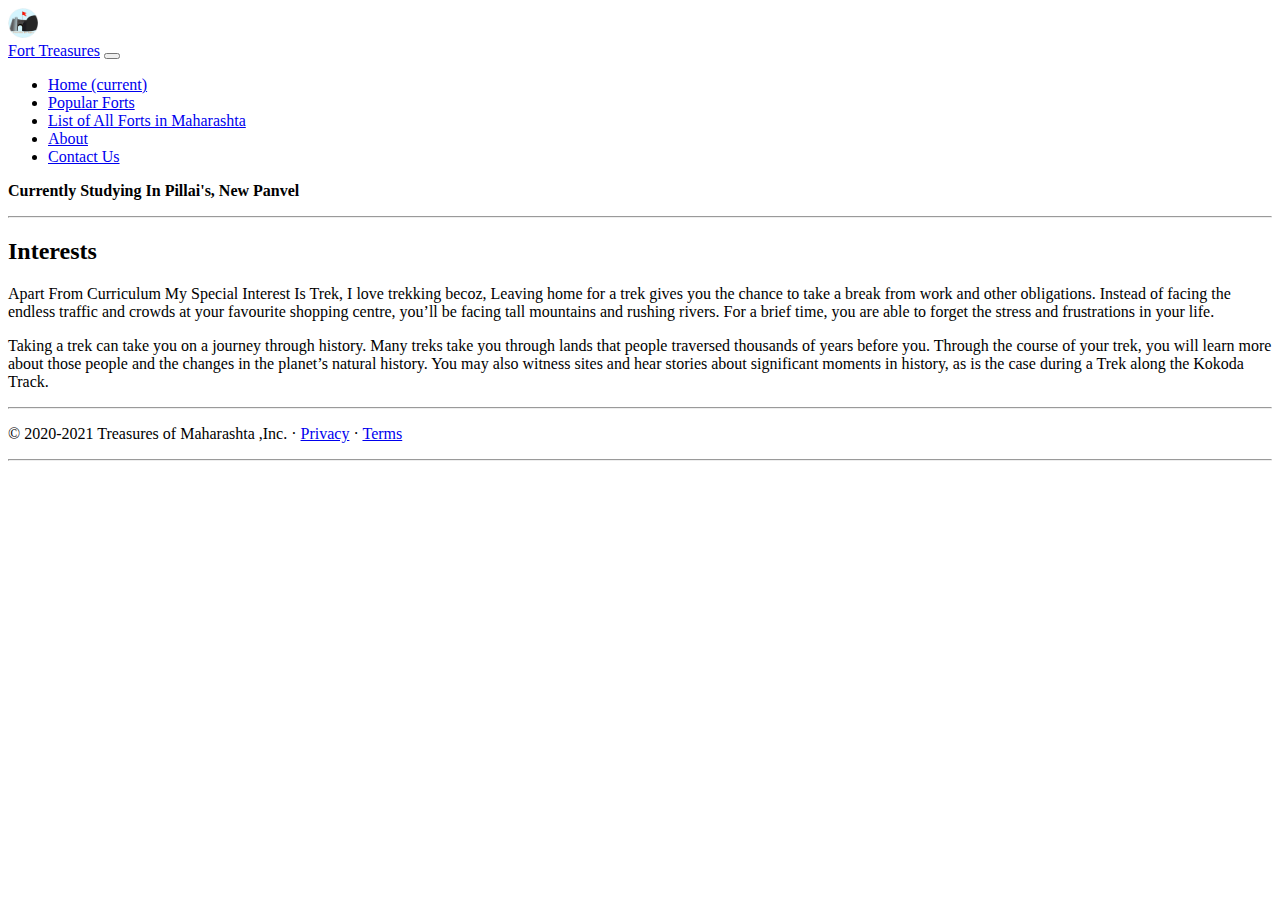
<file: about.html>
<!doctype html>
<html lang="en">

<head>
    <!-- Required meta tags -->
    <meta charset="utf-8">
    <meta name="viewport" content="width=device-width, initial-scale=1, shrink-to-fit=no">

    <!-- Bootstrap CSS -->
    <link rel="stylesheet" href="https://stackpath.bootstrapcdn.com/bootstrap/4.5.0/css/bootstrap.min.css"
        integrity="sha384-9aIt2nRpC12Uk9gS9baDl411NQApFmC26EwAOH8WgZl5MYYxFfc+NcPb1dKGj7Sk" crossorigin="anonymous">

    <link rel="icon" href="logo.png">
    <title>Treasures Of Maharashta</title>
    <!-- <link rel="stylesheet" href="/CSS/style.css"> -->
</head>

<body>

    <nav class="navbar navbar-expand-lg navbar-light bg-light">
        <!-- Just an image -->
        <nav class="navbar navbar-light bg-light">
            <a class="navbar-brand" href="/">
                <img src="/images/logo.png" width="30" height="30" alt="" loading="lazy">
            </a>
        </nav>
        <a class="navbar-brand" href="/">Fort Treasures</a>
        <button class="navbar-toggler" type="button" data-toggle="collapse" data-target="#navbarSupportedContent"
            aria-controls="navbarSupportedContent" aria-expanded="false" aria-label="Toggle navigation">
            <span class="navbar-toggler-icon"></span>
        </button>

        <div class="collapse navbar-collapse" id="navbarSupportedContent">
            <ul class="navbar-nav mr-auto">
                <li class="nav-item">
                    <a class="nav-link" href="/">Home <span class="sr-only">(current)</span></a>
                </li>
                <li class="nav-item">
                    <a class="nav-link" href="/BestForts.html">Popular Forts</a>
                </li>
                <li class="nav-item">
                    <a class="nav-link" href="/list.html">List of All Forts in Maharashta</a>
                </li>
                <li class="nav-item active">
                    <a class="nav-link" href="/about.html">About</a>
                </li>
                <li class="nav-item">
                    <a class="nav-link" href="/contact.html">Contact Us</a>
                </li>
            </ul>
        </div>
    </nav>


    <div class="container">

        <div class="container-fluid p-0">
            <!-- About-->
            <!-- <section class="resume-section" id="about">
                <div class="resume-section-content">
                    <h1 class="mb-0">
                        <!-- <span class="text-success"><b>Hello, This is Sujit Khopade</b></span> -->
                        <!-- <img src="/images/signature (4).png" width="200" height="100" alt="">
                    </h1>
                    <div class="subheading mb-5">
                        Pune , Maharashta 412301
                    </div>
                </div>
            </section> -->

            <!-- Education-->
            <section class="resume-section" id="education">
                <div class="resume-section-content">
                    <div class="d-flex flex-column flex-md-row justify-content-between mb-5">
                        <div class="flex-grow-1">
                            <p class="mb-0"><strong>Currently Studying In Pillai's, New Panvel</strong></p>
                        </div>
            </section>
            <hr class="m-0">
            <!-- Interests-->
            <section class="resume-section" id="interests">
                <div class="resume-section-content">
                    <h2 class="mb-5">Interests</h2>
                    <p>
                        Apart From Curriculum My Special Interest Is Trek, 
                        I love trekking becoz, Leaving home for a trek gives you the chance to take a break from work and other obligations. Instead of facing the endless traffic and crowds at your favourite shopping centre, you’ll be facing tall mountains and rushing rivers. For a brief time, you are able to forget the stress and frustrations in your life.
                    </p>
                    <p class="mb-0">
                        Taking a trek can take you on a journey through history. Many treks take you through lands that people traversed thousands of years before you. Through the course of your trek, you will learn more about those people and the changes in the planet’s natural history. You may also witness sites and hear stories about significant moments in history, as is the case during a Trek along the Kokoda Track.
                    </p>
                </div>
            </section>
        </div>

        <hr>

        <footer class="container">
            <p>© 2020-2021 Treasures of Maharashta ,Inc. · <a href="#">Privacy</a> · <a href="#">Terms</a></p>
        </footer>

        <hr>



        <!-- Optional JavaScript -->
        <!-- jQuery first, then Popper.js, then Bootstrap JS -->
        <script src="https://code.jquery.com/jquery-3.5.1.slim.min.js"
            integrity="sha384-DfXdz2htPH0lsSSs5nCTpuj/zy4C+OGpamoFVy38MVBnE+IbbVYUew+OrCXaRkfj"
            crossorigin="anonymous"></script>
        <script src="https://cdn.jsdelivr.net/npm/popper.js@1.16.0/dist/umd/popper.min.js"
            integrity="sha384-Q6E9RHvbIyZFJoft+2mJbHaEWldlvI9IOYy5n3zV9zzTtmI3UksdQRVvoxMfooAo"
            crossorigin="anonymous"></script>
        <script src="https://stackpath.bootstrapcdn.com/bootstrap/4.5.0/js/bootstrap.min.js"
            integrity="sha384-OgVRvuATP1z7JjHLkuOU7Xw704+h835Lr+6QL9UvYjZE3Ipu6Tp75j7Bh/kR0JKI"
            crossorigin="anonymous"></script>
</body>

</html>
</file>
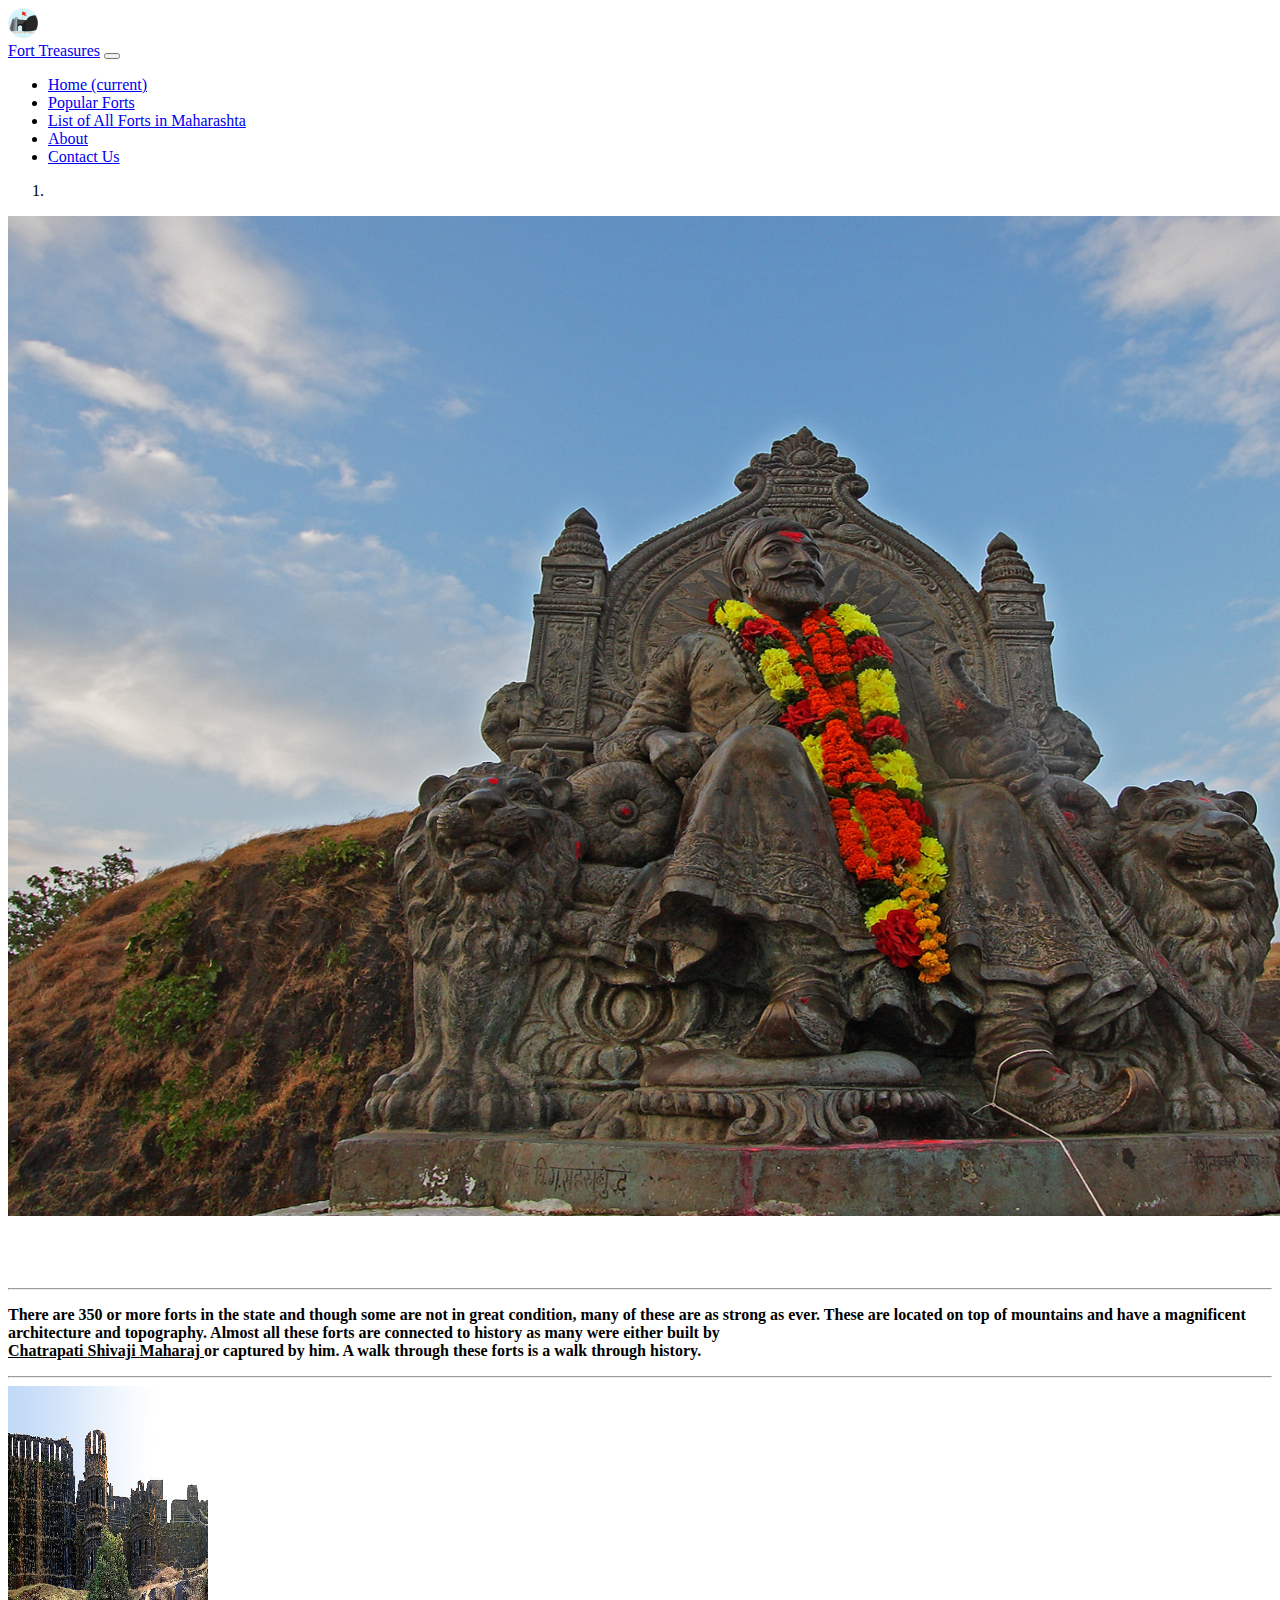
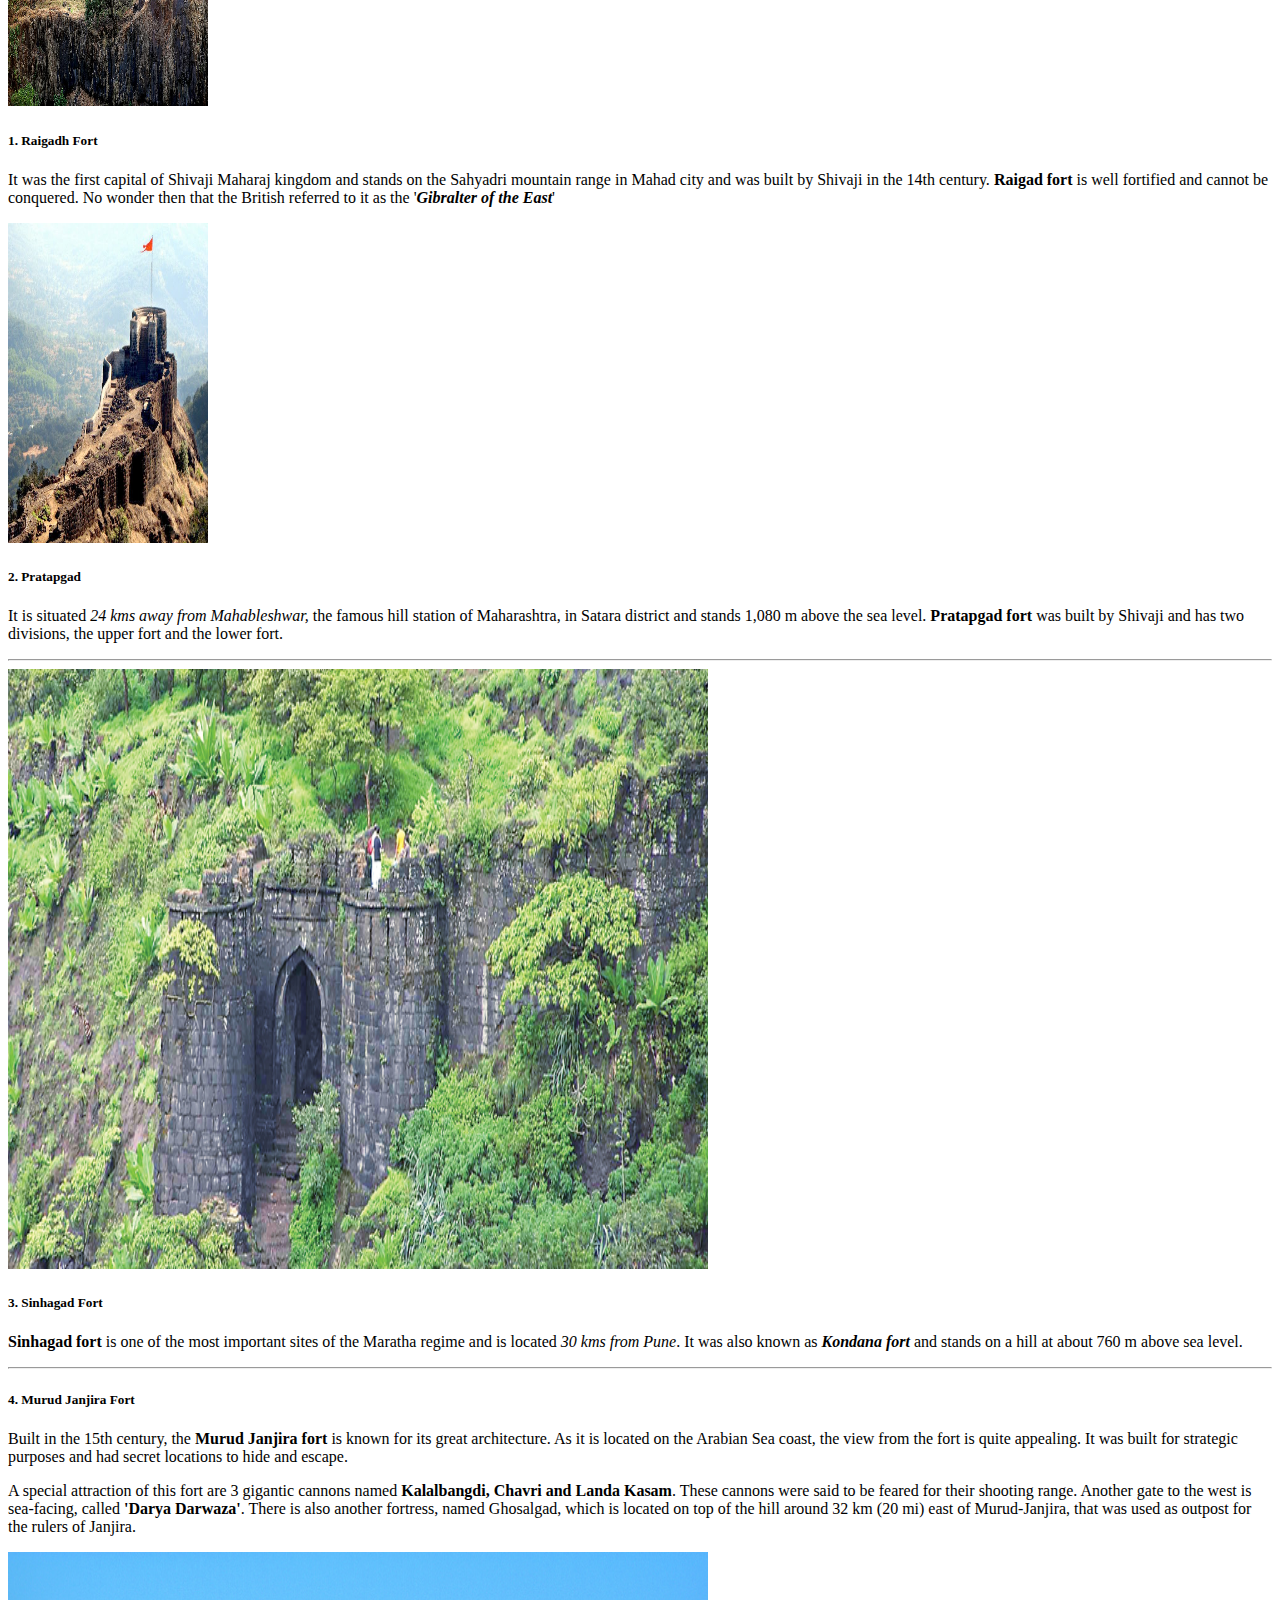
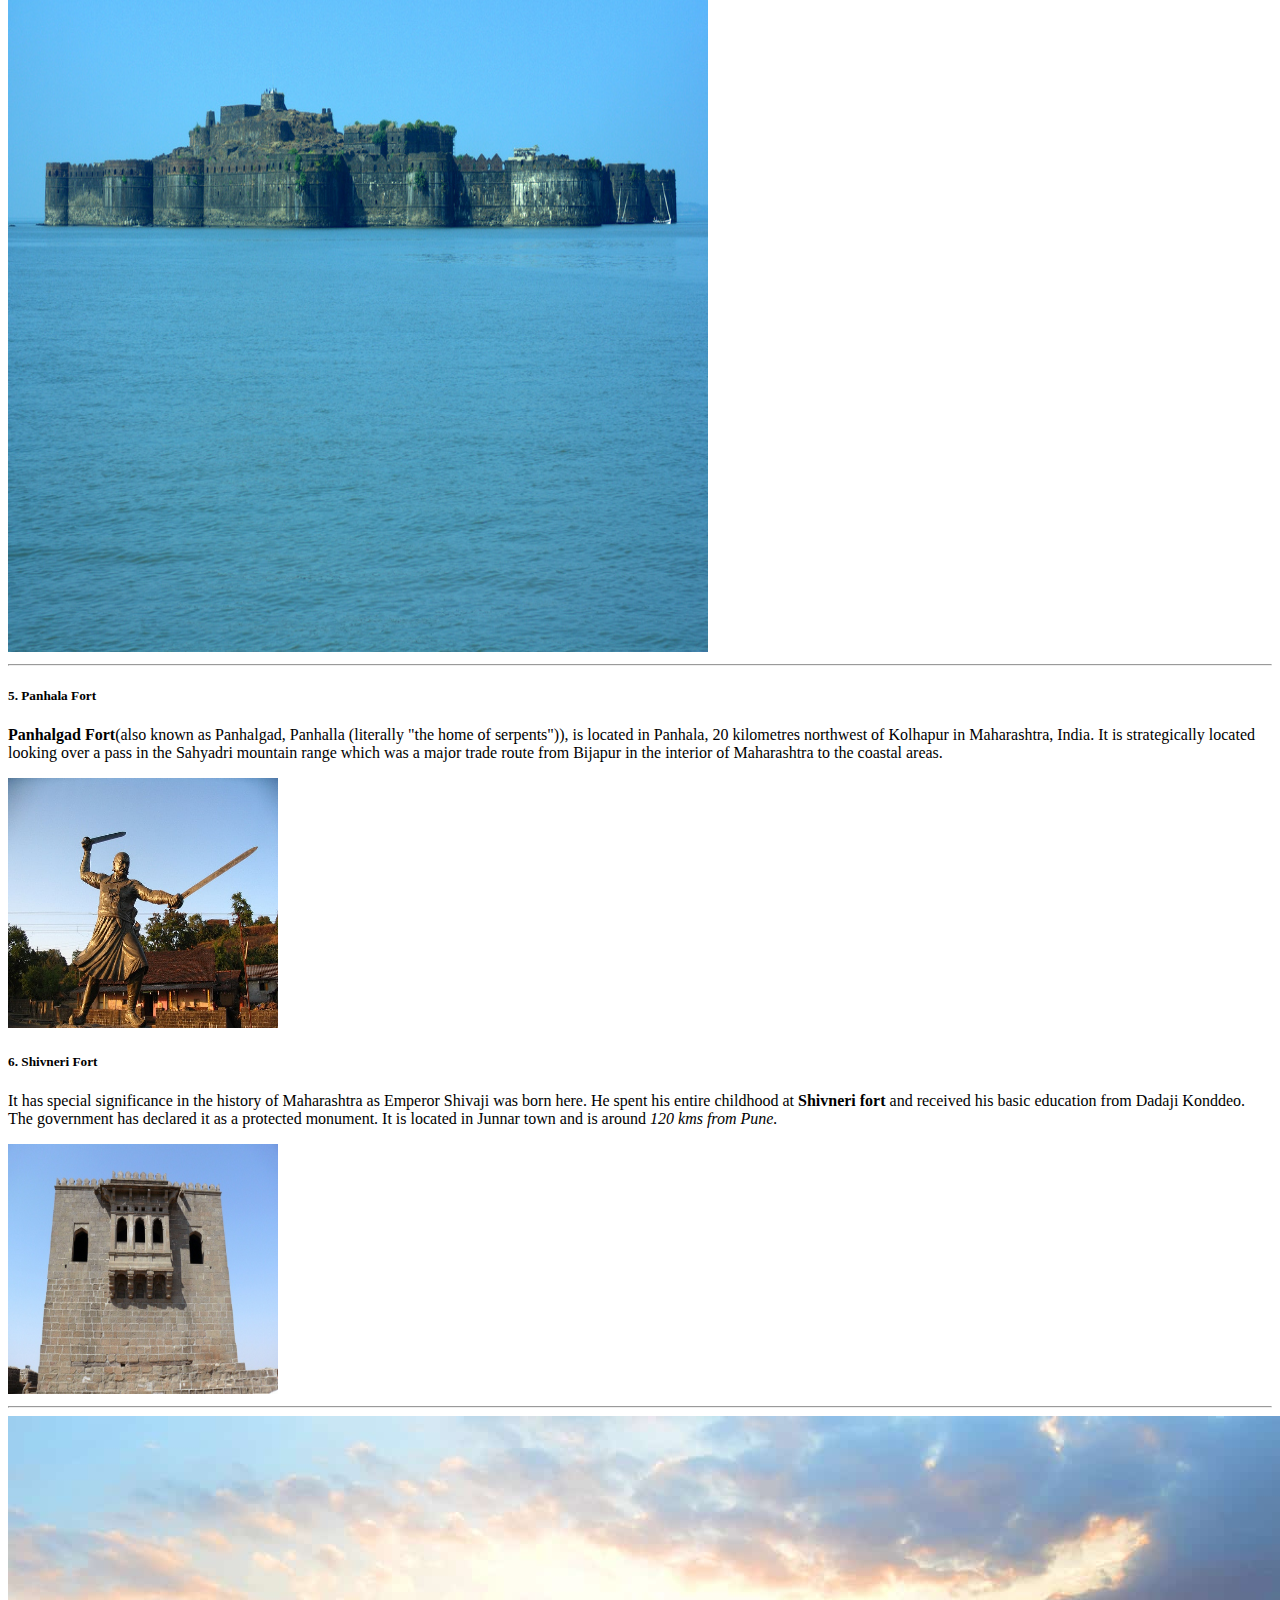
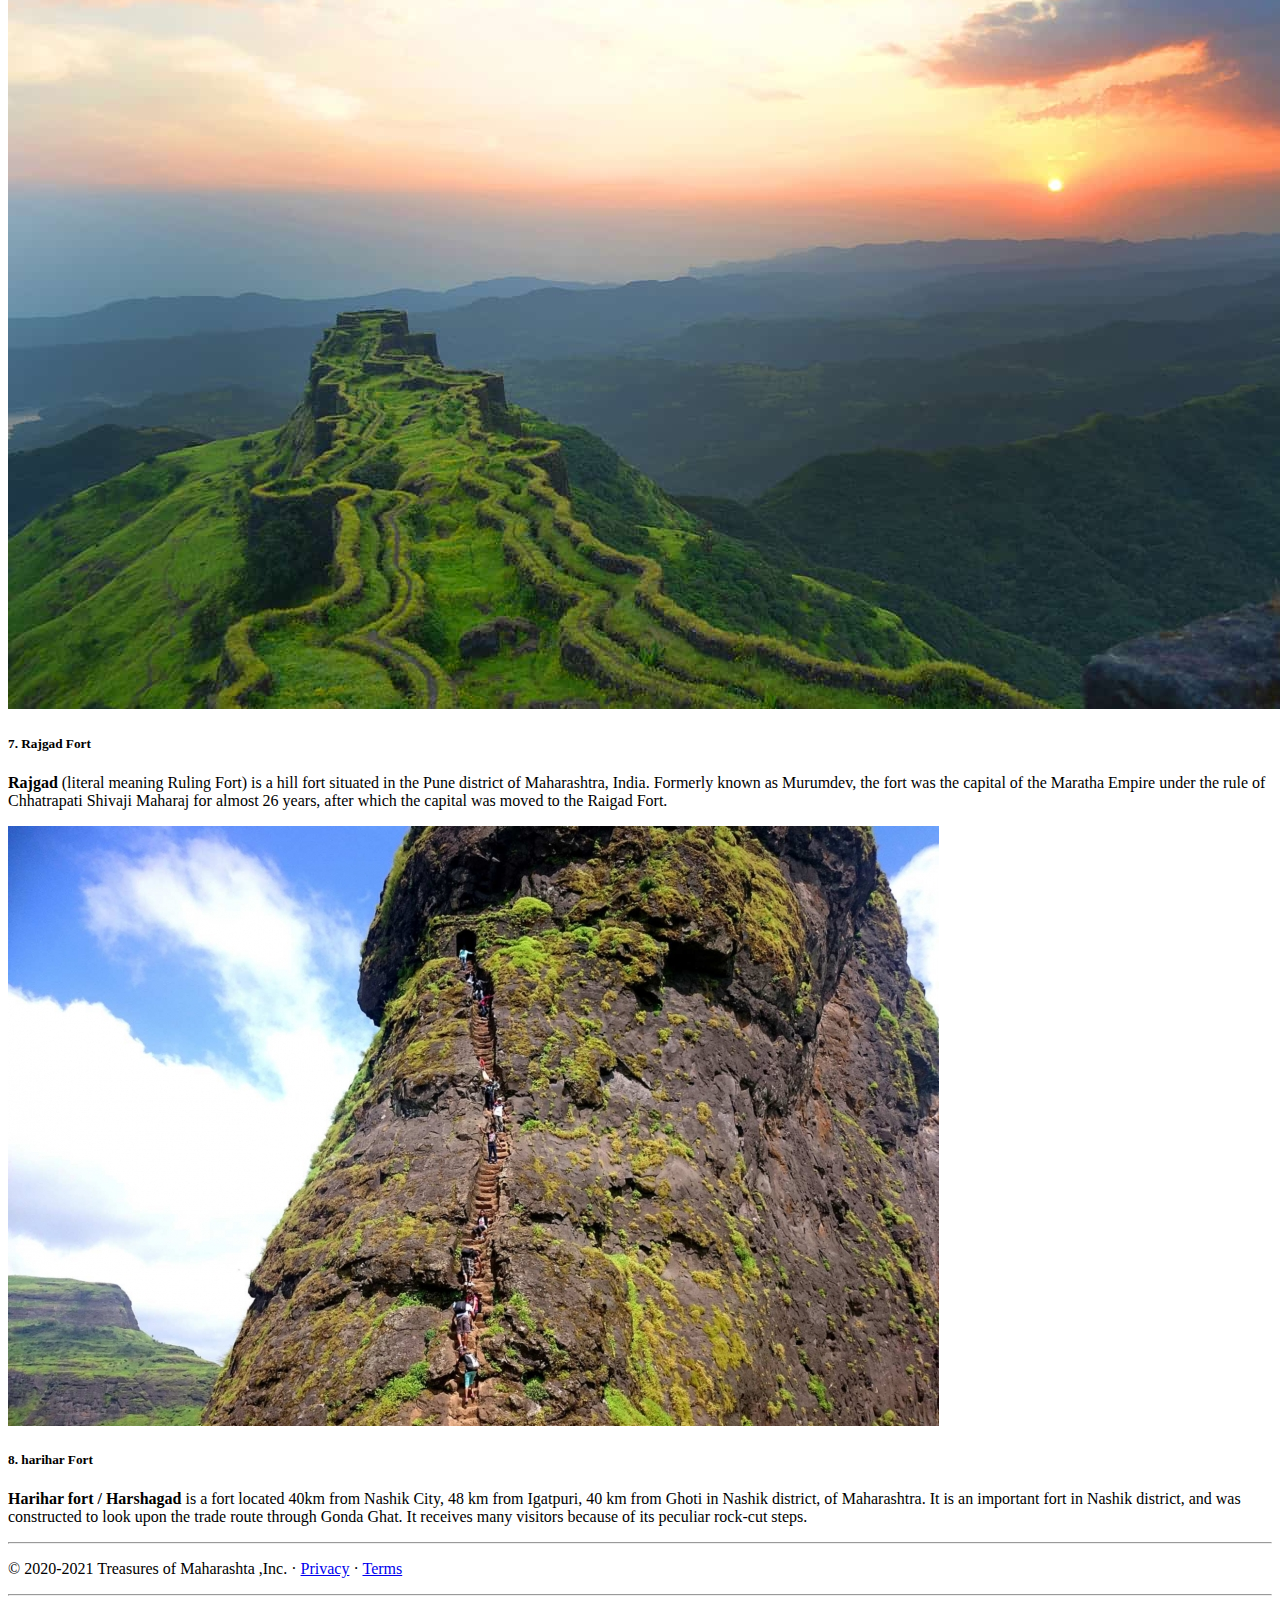
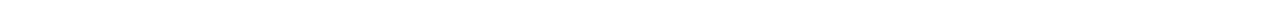
<file: BestForts.html>
<!doctype html>
<html lang="en">

<head>
    <!-- Required meta tags -->
    <meta charset="utf-8">
    <meta name="viewport" content="width=device-width, initial-scale=1, shrink-to-fit=no">

    <!-- Bootstrap CSS -->
    <link rel="stylesheet" href="https://stackpath.bootstrapcdn.com/bootstrap/4.5.0/css/bootstrap.min.css"
        integrity="sha384-9aIt2nRpC12Uk9gS9baDl411NQApFmC26EwAOH8WgZl5MYYxFfc+NcPb1dKGj7Sk" crossorigin="anonymous">

    <link rel="icon" href="logo.png">
    <title>Treasures Of Maharashta</title>
    <!-- <link rel="stylesheet" href="/CSS/style.css"> -->
</head>

<body>

    <nav class="navbar navbar-expand-lg navbar-light bg-light">
        <!-- Just an image -->
        <nav class="navbar navbar-light bg-light">
            <a class="navbar-brand" href="/">
                <img src="/images/logo.png" width="30" height="30" alt="" loading="lazy">
            </a>
        </nav>
        <a class="navbar-brand" href="/">Fort Treasures</a>
        <button class="navbar-toggler" type="button" data-toggle="collapse" data-target="#navbarSupportedContent"
            aria-controls="navbarSupportedContent" aria-expanded="false" aria-label="Toggle navigation">
            <span class="navbar-toggler-icon"></span>
        </button>

        <div class="collapse navbar-collapse" id="navbarSupportedContent">
            <ul class="navbar-nav mr-auto">
                <li class="nav-item ">
                    <a class="nav-link" href="/">Home <span class="sr-only">(current)</span></a>
                </li>
                <li class="nav-item active">
                    <a class="nav-link" href="/BestForts.html">Popular Forts</a>
                </li>
                <li class="nav-item">
                    <a class="nav-link" href="/list.html">List of All Forts in Maharashta</a>
                </li>
                <li class="nav-item">
                    <a class="nav-link" href="/about.html">About</a>
                </li>
                <li class="nav-item">
                    <a class="nav-link" href="/contact.html">Contact Us</a>
                </li>
            </ul>
        </div>
    </nav>

    <div class="fluid-container">

        <div id="carouselExampleIndicators" class="carousel slide carousel-fade" data-ride="carousel">
            <ol class="carousel-indicators">
                <li data-target="#carouselExampleIndicators" data-slide-to="0" class="active"></li>
            </ol>
            <div class="carousel-inner">
                <div class="carousel-item active">
                    <div class="fluid-container">
                        <img style="width: 1700px; height: 1000px;" src="/images/maharaj.jpg">
                        <div class="container h-100">
                            <div class="d-flex h-100 text-center align-items-center">
                                <div class="w-100 text-white">
                                    <h1 class="display-3"></h1>
                                    <p class="lead mb-0"></p>
                                </div>
                            </div>
                        </div>
                    </div>

                    <!-- <img class="d-block w-100" src="/4.jpg" alt="First slide"> -->
                    <div class="carousel-caption d-none d-md-block">
                        <h2 style="color:white"><i>TOP 8 MOST POPULAR FORTS IN MAHARASHTRA YOU MUST VISIT</i></h2>
                    </div>
                </div>
            </div>
        </div>


        <hr style="background-color: black">


    </div>

    <div class="container">
        <div class="row">
            <p><b>There are 350 or more forts in the state and though some are not in great
                    condition, many of these are as strong as ever. These are located on top of mountains
                    and have a
                    magnificent architecture and topography. Almost all these forts are connected to history
                    as many
                    were either built by<br>
                    <u>Chatrapati </u><u>Shivaji </u><u>Maharaj </u> or captured by him. A walk through
                    these forts
                    is a walk through history.</b></p>
        </div>
    </div>

    <hr style="background-color: black">



    <div class="container">
        <div class="card-deck my-5">
            <div class="card">
                <img class="card-img-top" src="/images/6.jpg" height="320" width="200" alt="Card image cap">
                <div class="card-body">
                    <strong class="d-inline-block mb-2 text-success">
                        <h5>1. Raigadh Fort</h5>
                    </strong>
                    <p class="card-text">It was the first capital of Shivaji Maharaj kingdom and stands on the Sahyadri
                        mountain range in Mahad city and was built by Shivaji in the 14th century. <strong>Raigad
                            fort</strong> is well fortified and cannot be conquered. No wonder then that the British
                        referred to it as the '<em><strong>Gibralter of the East</strong></em>'</p>
                </div>
                <!-- <div class="card-footer">
                <small class="text-muted">Last updated 3 mins ago</small>
            </div> -->
            </div>

            <div class="card">
                <img class="card-img-top" src="/images/Pratapgad.jpg" height="320" width="200" alt="Card image cap">
                <div class="card-body">
                    <strong class="d-inline-block mb-2 text-danger">
                        <h5>2. Pratapgad</h5>
                    </strong>
                    <p class="card-text">
                    <p>It is situated <em>24 kms away from Mahableshwar,</em> the famous hill station of
                        Maharashtra</a>, in
                        Satara district and stands 1,080 m above the sea level. <strong>Pratapgad fort</strong> was
                        built by
                        Shivaji and has two divisions, the upper fort and the lower fort.</p>
                    </p>
                </div>
                <!-- <div class="card-footer">
                <small class="text-muted">Last updated 3 mins ago</small>
            </div> -->
            </div>
        </div>

        <hr style="background-color: black">



        <div class="row">
            <div class="col-md-5">
                <a href="#">
                    <img class="img-fluid rounded mb-3 mb-md-0" height="600" width="700" src="/images/Sinhagadh.jpg"
                        alt="">
                </a>
            </div>
            <div class="col-md-5">
                <strong class="d-inline-block mb-2 text-warning">
                    <h5>3. Sinhagad Fort</h5>
                </strong>
                <p><strong>Sinhagad fort</strong> is one of the most important sites of the Maratha regime and is
                    located<em> 30 kms from Pune</em>. It was also known as <em><strong>Kondana fort</strong> </em>and
                    stands on a hill at about 760 m above sea level.</p>
            </div>
        </div>

        <hr style="background-color: black">

        <div class="row">

            <div class="col-md-7">
                <strong class="d-inline-block mb-2 text-primary">
                    <h5>4. Murud Janjira Fort</h5>
                </strong>
                <p>Built in the 15th century, the<strong> Murud Janjira fort</strong> is known for its great
                    architecture.
                    As it is located on the Arabian Sea coast, the view from the fort is quite appealing. It was built
                    for
                    strategic purposes and had secret locations to hide and escape.</p>

                <p>
                    A special attraction of this fort are 3 gigantic cannons named <strong>Kalalbangdi, Chavri and Landa
                        Kasam</strong>. These cannons were said to be feared for their shooting range. Another gate to
                    the
                    west is sea-facing, called <strong>'Darya Darwaza'</strong>.

                    There is also another fortress, named Ghosalgad, which is located on top of the hill around 32 km
                    (20
                    mi) east of Murud-Janjira, that was used as outpost for the rulers of Janjira.
                </p>
            </div>
            <div class="col-md-5">
                <a href="#">
                    <img class="img-fluid rounded mb-3 mb-md-0" height="700" width="700" src="/images/4.jpg" alt="">
                </a>
            </div>

        </div>
        <hr style="background-color: black">





        <div class="row mb-2">
            <div class="col-md-6">
                <div class="card flex-md-row mb-4 box-shadow h-md-250">
                    <div class="card-body d-flex flex-column align-items-start">
                        <strong class="d-inline-block mb-2 text-secondary">
                            <h5>5. Panhala Fort</h5>
                        </strong>
                        <p class="card-text mb-auto"><strong>Panhalgad Fort</strong>(also known as Panhalgad, Panhalla
                            (literally "the home of serpents")), is located in Panhala, 20 kilometres northwest of
                            Kolhapur
                            in Maharashtra, India. It is strategically located looking over a pass in the Sahyadri
                            mountain
                            range which was a major trade route from Bijapur in the interior of Maharashtra to the
                            coastal
                            areas.</p>
                    </div>
                    <img class="card-img-right flex-auto d-none d-md-block" data-src="holder.js/200x250?theme=thumb"
                        alt="Thumbnail [200x250]" style="width: 270px; height: 250px;" src="/images/panhala-fort.jpg"
                        data-holder-rendered="true">
                </div>
            </div>


            <div class="col-md-6">
                <div class="card flex-md-row mb-4 box-shadow h-md-250">
                    <div class="card-body d-flex flex-column align-items-start">
                        <strong class="d-inline-block mb-2 text-secondary">
                            <h5>6. Shivneri Fort</h5>
                        </strong>
                        <p>It has special significance in the history of Maharashtra as Emperor Shivaji was born here.
                            He
                            spent his entire childhood at <strong>Shivneri fort</strong> and received his basic
                            education
                            from Dadaji Konddeo. The government has declared it as a protected monument. It is located
                            in
                            Junnar town and is around<em> 120 kms from Pune.</em>
                        </p>

                    </div>
                    <img class="card-img-right flex-auto d-none d-md-block" data-src="holder.js/200x250?theme=thumb"
                        alt="Thumbnail [200x250]" style="width: 270px; height: 250px;" src="/images/Shivneri.jpg"
                        data-holder-rendered="true">
                </div>
            </div>
        </div>
        <hr style="background-color: black">

        <div class="container">

            <div class="row row-cols-1 row-cols-md-2">
                <div class="col mb-4">
                    <!-- Card -->
                    <div class="card">

                        <!--Card image-->
                        <div class="view overlay">
                            <img class="card-img-top" src="images/Rajgadh.jpg" alt="Card image cap">
                            <a href="#!">
                                <div class="mask rgba-white-slight"></div>
                            </a>
                        </div>

                        <!--Card content-->
                        <div class="card-body">

                            <!--Title-->
                            <strong class="d-inline-block mb-2 text-info">
                                <h5>7. Rajgad Fort</h5>
                            </strong>
                            <!--Text-->
                            <p class="card-text"><strong>Rajgad</strong> (literal meaning Ruling Fort) is a hill fort
                                situated in the
                                Pune district of Maharashtra, India. Formerly known as Murumdev, the fort was the
                                capital of the Maratha Empire under the rule of Chhatrapati Shivaji Maharaj for almost
                                26 years, after which the capital was moved to the Raigad Fort.</p>
                            <!-- Provides extra visual weight and identifies the primary action in a set of buttons -->
                        </div>
                    </div>
                    <!-- Card -->
                </div>
                <div class="col mb-4">
                    <!-- Card -->
                    <div class="card">

                        <!--Card image-->
                        <div class="view overlay">
                            <img class="card-img-top" src="/images/harihar.jpg" alt="Card image cap">
                            <a href="#!">
                                <div class="mask rgba-white-slight"></div>
                            </a>
                        </div>

                        <!--Card content-->
                        <div class="card-body">

                            <!--Title-->
                            <strong class="d-inline-block mb-2 text-info">
                                <h5>8. harihar Fort</h5>
                            </strong>
                            <!--Text-->
                            <p class="card-text"><strong> Harihar fort / Harshagad </strong>is a fort located 40km from
                                Nashik City, 48 km
                                from Igatpuri, 40 km from Ghoti in Nashik district, of Maharashtra. It is an important
                                fort in Nashik district, and was constructed to look upon the trade route through Gonda
                                Ghat. It receives many visitors because of its peculiar rock-cut steps.</p>
                            <!-- Provides extra visual weight and identifies the primary action in a set of buttons -->
                        </div>

                    </div>
                    <!-- Card -->
                </div>
            </div>
        </div>
    </div>





    <hr>

    <footer class="container">
        <p>© 2020-2021 Treasures of Maharashta ,Inc. · <a href="#">Privacy</a> · <a href="#">Terms</a></p>
    </footer>

    <hr>



    <!-- Optional JavaScript -->
    <!-- jQuery first, then Popper.js, then Bootstrap JS -->
    <script src="https://code.jquery.com/jquery-3.5.1.slim.min.js"
        integrity="sha384-DfXdz2htPH0lsSSs5nCTpuj/zy4C+OGpamoFVy38MVBnE+IbbVYUew+OrCXaRkfj"
        crossorigin="anonymous"></script>
    <script src="https://cdn.jsdelivr.net/npm/popper.js@1.16.0/dist/umd/popper.min.js"
        integrity="sha384-Q6E9RHvbIyZFJoft+2mJbHaEWldlvI9IOYy5n3zV9zzTtmI3UksdQRVvoxMfooAo"
        crossorigin="anonymous"></script>
    <script src="https://stackpath.bootstrapcdn.com/bootstrap/4.5.0/js/bootstrap.min.js"
        integrity="sha384-OgVRvuATP1z7JjHLkuOU7Xw704+h835Lr+6QL9UvYjZE3Ipu6Tp75j7Bh/kR0JKI"
        crossorigin="anonymous"></script>
</body>

</html>
</file>
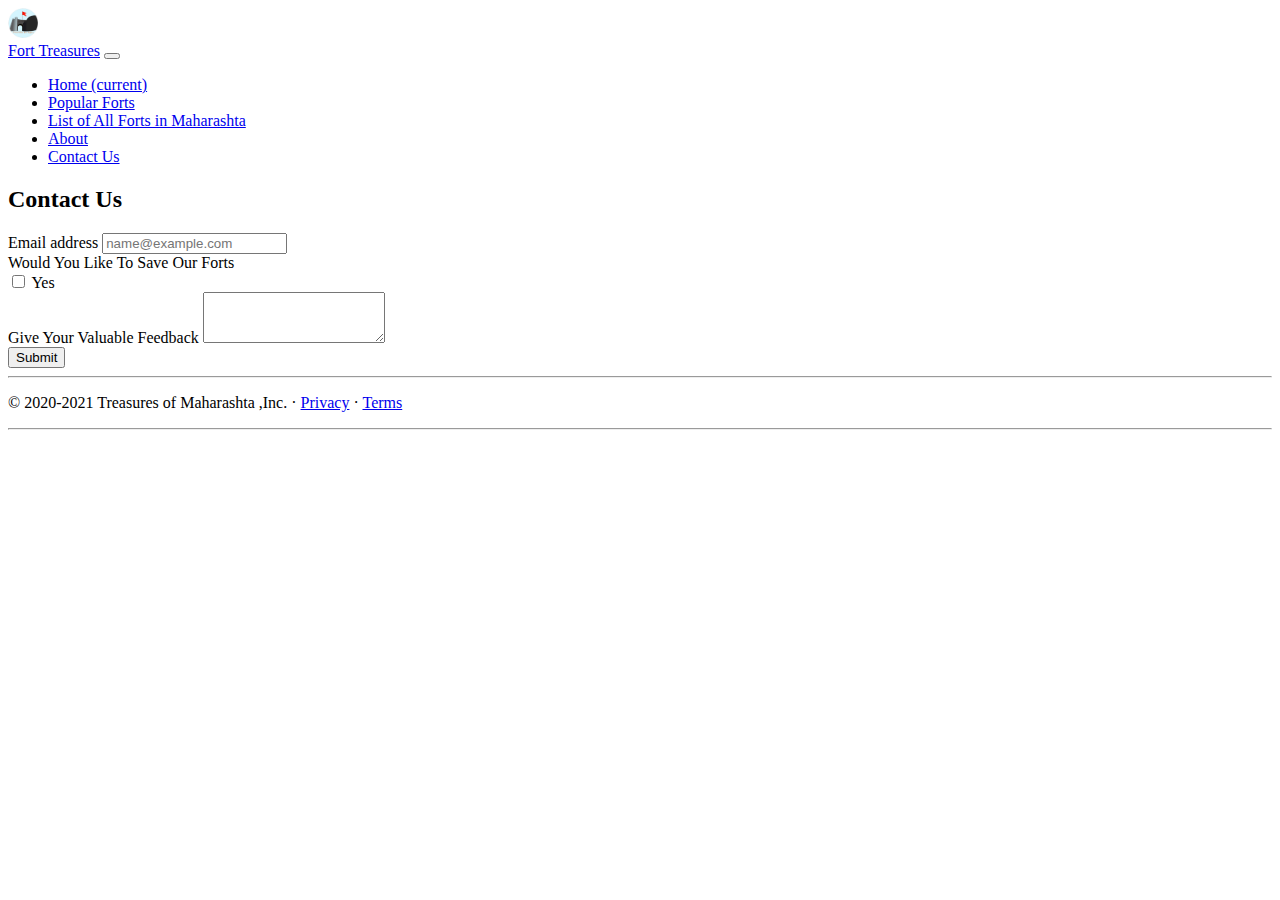
<file: contact.html>
<!doctype html>
<html lang="en">

<head>
    <!-- Required meta tags -->
    <meta charset="utf-8">
    <meta name="viewport" content="width=device-width, initial-scale=1, shrink-to-fit=no">

    <!-- Bootstrap CSS -->
    <link rel="stylesheet" href="https://stackpath.bootstrapcdn.com/bootstrap/4.5.0/css/bootstrap.min.css"
        integrity="sha384-9aIt2nRpC12Uk9gS9baDl411NQApFmC26EwAOH8WgZl5MYYxFfc+NcPb1dKGj7Sk" crossorigin="anonymous">

    <link rel="icon" href="/images/logo.png">
    <title>Treasures Of Maharashta</title>
    <!-- s<link rel="stylesheet" href="/CSS/style.css"> -->
</head>

<body>

    <nav class="navbar navbar-expand-lg navbar-light bg-light">
        <!-- Just an image -->
        <nav class="navbar navbar-light bg-light">
            <a class="navbar-brand" href="/">
                <img src="/images/logo.png" width="30" height="30" alt="" loading="lazy">
            </a>
        </nav>
        <a class="navbar-brand" href="/">Fort Treasures</a>
        <button class="navbar-toggler" type="button" data-toggle="collapse" data-target="#navbarSupportedContent"
            aria-controls="navbarSupportedContent" aria-expanded="false" aria-label="Toggle navigation">
            <span class="navbar-toggler-icon"></span>
        </button>

        <div class="collapse navbar-collapse" id="navbarSupportedContent">
            <ul class="navbar-nav mr-auto">
                <li class="nav-item">
                    <a class="nav-link" href="/">Home <span class="sr-only">(current)</span></a>
                </li>
                <li class="nav-item">
                    <a class="nav-link" href="/BestForts.html">Popular Forts</a>
                </li>
                <li class="nav-item">
                    <a class="nav-link" href="/list.html">List of All Forts in Maharashta</a>
                </li>
                <li class="nav-item">
                    <a class="nav-link" href="/about.html">About</a>
                </li>
                <li class="nav-item active">
                    <a class="nav-link" href="/contact.html">Contact Us</a>
                </li>
            </ul>
        </div>
    </nav>


    <div class="container my-4">
        <h2>Contact Us</h2>
        <form>
            <div class="form-group">
                <label for="exampleFormControlInput1">Email address</label>
                <input type="email" class="form-control" id="exampleFormControlInput1" placeholder="name@example.com">
            </div>
            <div class="form-group row">
                <div class="col-sm-2">Would You Like To Save Our Forts</div>
                <div class="col-sm-10">
                    <div class="form-check">
                        <input class="form-check-input" type="checkbox" id="gridCheck1">
                        <label class="form-check-label" for="gridCheck1">
                            Yes
                        </label>
                    </div>
                </div>
            </div>
            <div class="form-group">
                <label for="exampleFormControlTextarea1">Give Your Valuable Feedback</label>
                <textarea class="form-control" id="exampleFormControlTextarea1" rows="3"></textarea>
            </div>
            <button class="btn btn-primary">Submit</button>
        </form>
    </div>







    <hr>

    <footer class="container">
        <p>© 2020-2021 Treasures of Maharashta ,Inc. · <a href="#">Privacy</a> · <a href="#">Terms</a></p>
    </footer>


    <hr>





    <!-- Optional JavaScript -->
    <!-- jQuery first, then Popper.js, then Bootstrap JS -->
    <script src="https://code.jquery.com/jquery-3.5.1.slim.min.js"
        integrity="sha384-DfXdz2htPH0lsSSs5nCTpuj/zy4C+OGpamoFVy38MVBnE+IbbVYUew+OrCXaRkfj"
        crossorigin="anonymous"></script>
    <script src="https://cdn.jsdelivr.net/npm/popper.js@1.16.0/dist/umd/popper.min.js"
        integrity="sha384-Q6E9RHvbIyZFJoft+2mJbHaEWldlvI9IOYy5n3zV9zzTtmI3UksdQRVvoxMfooAo"
        crossorigin="anonymous"></script>
    <script src="https://stackpath.bootstrapcdn.com/bootstrap/4.5.0/js/bootstrap.min.js"
        integrity="sha384-OgVRvuATP1z7JjHLkuOU7Xw704+h835Lr+6QL9UvYjZE3Ipu6Tp75j7Bh/kR0JKI"
        crossorigin="anonymous"></script>
</body>

</html>
</file>
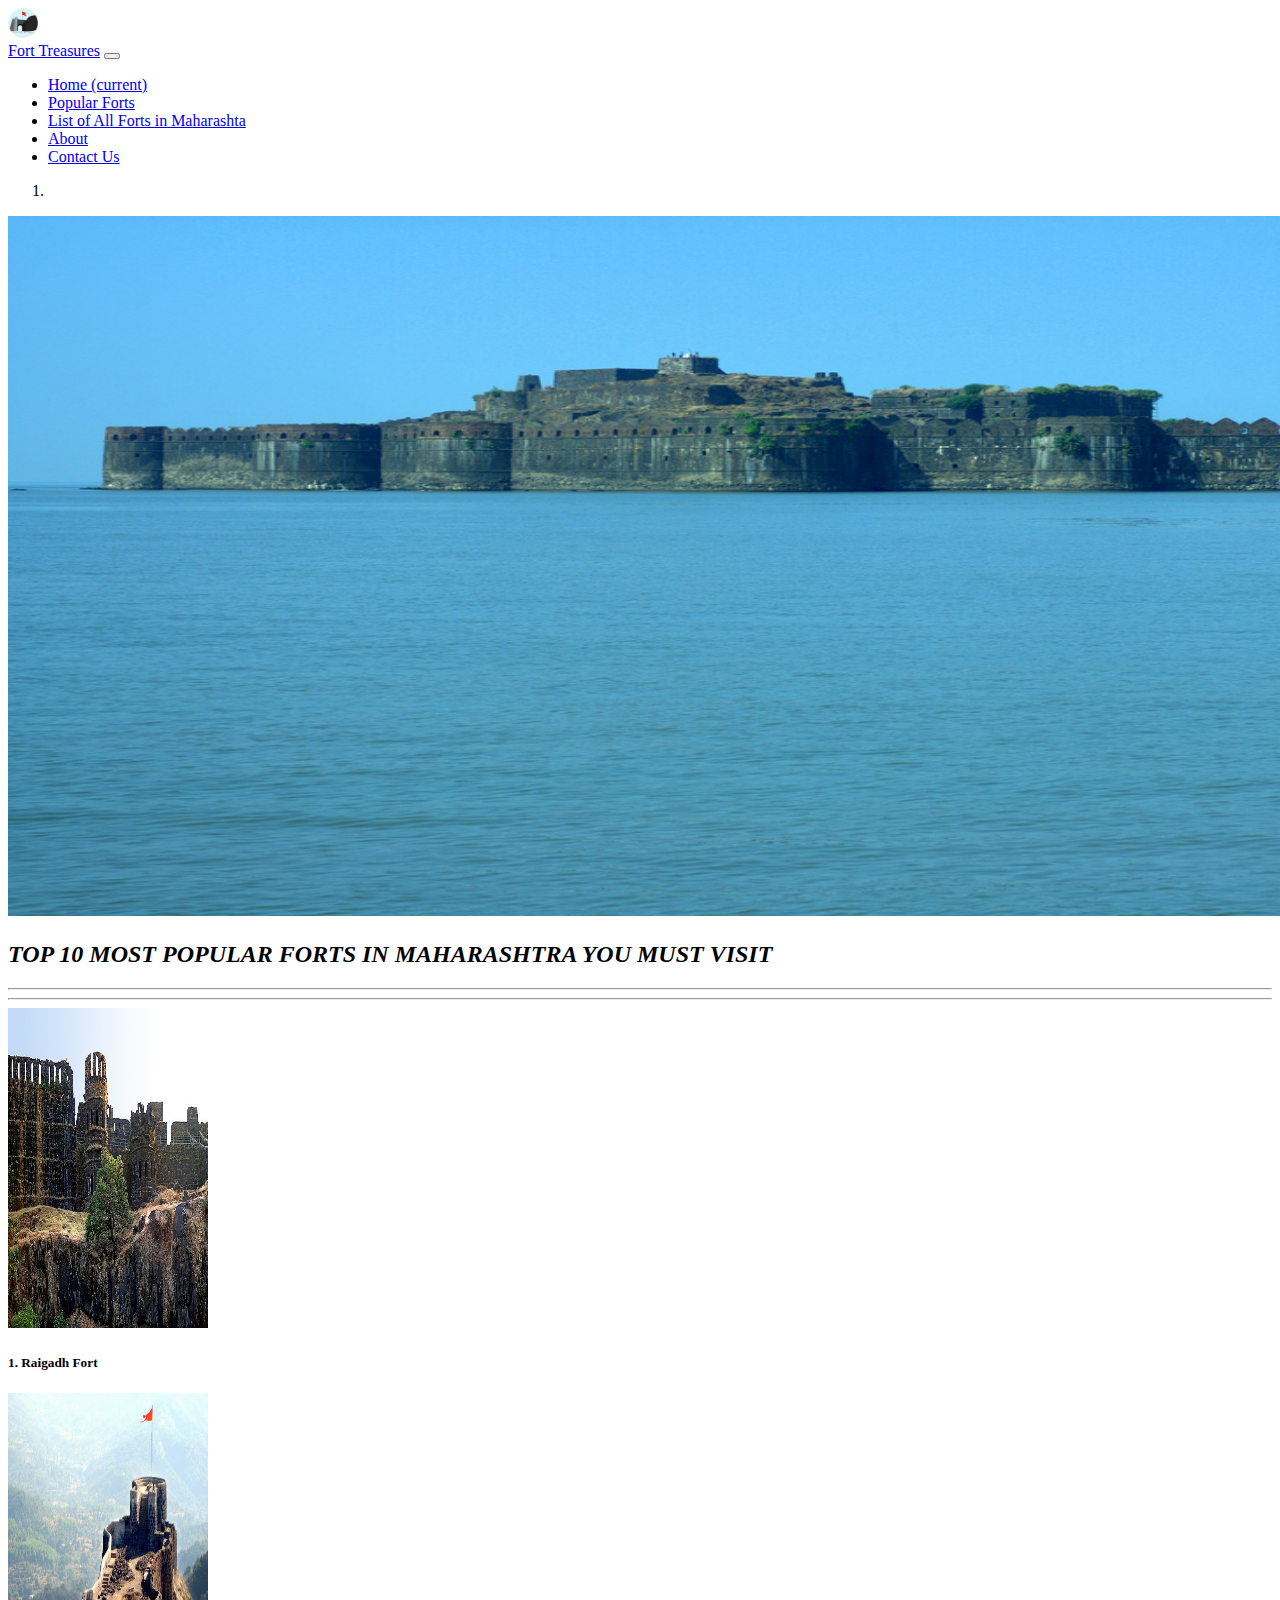
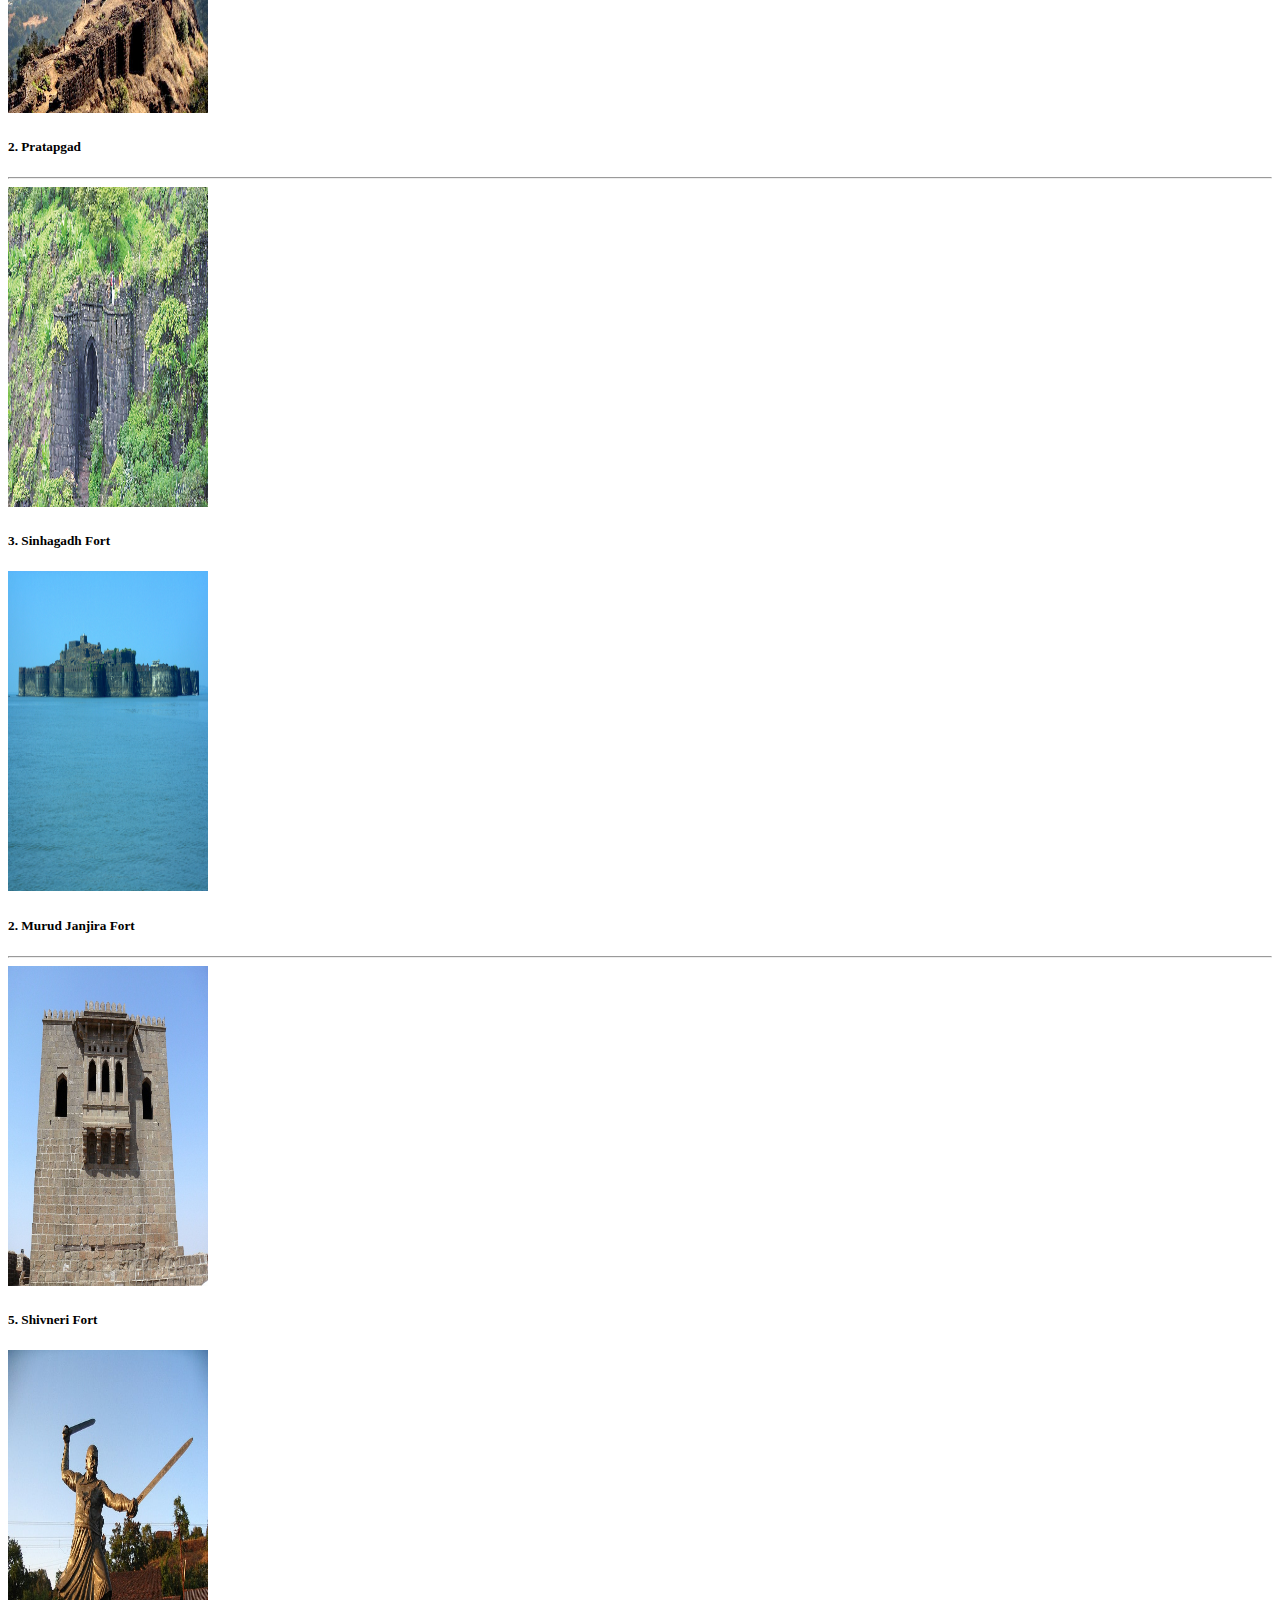
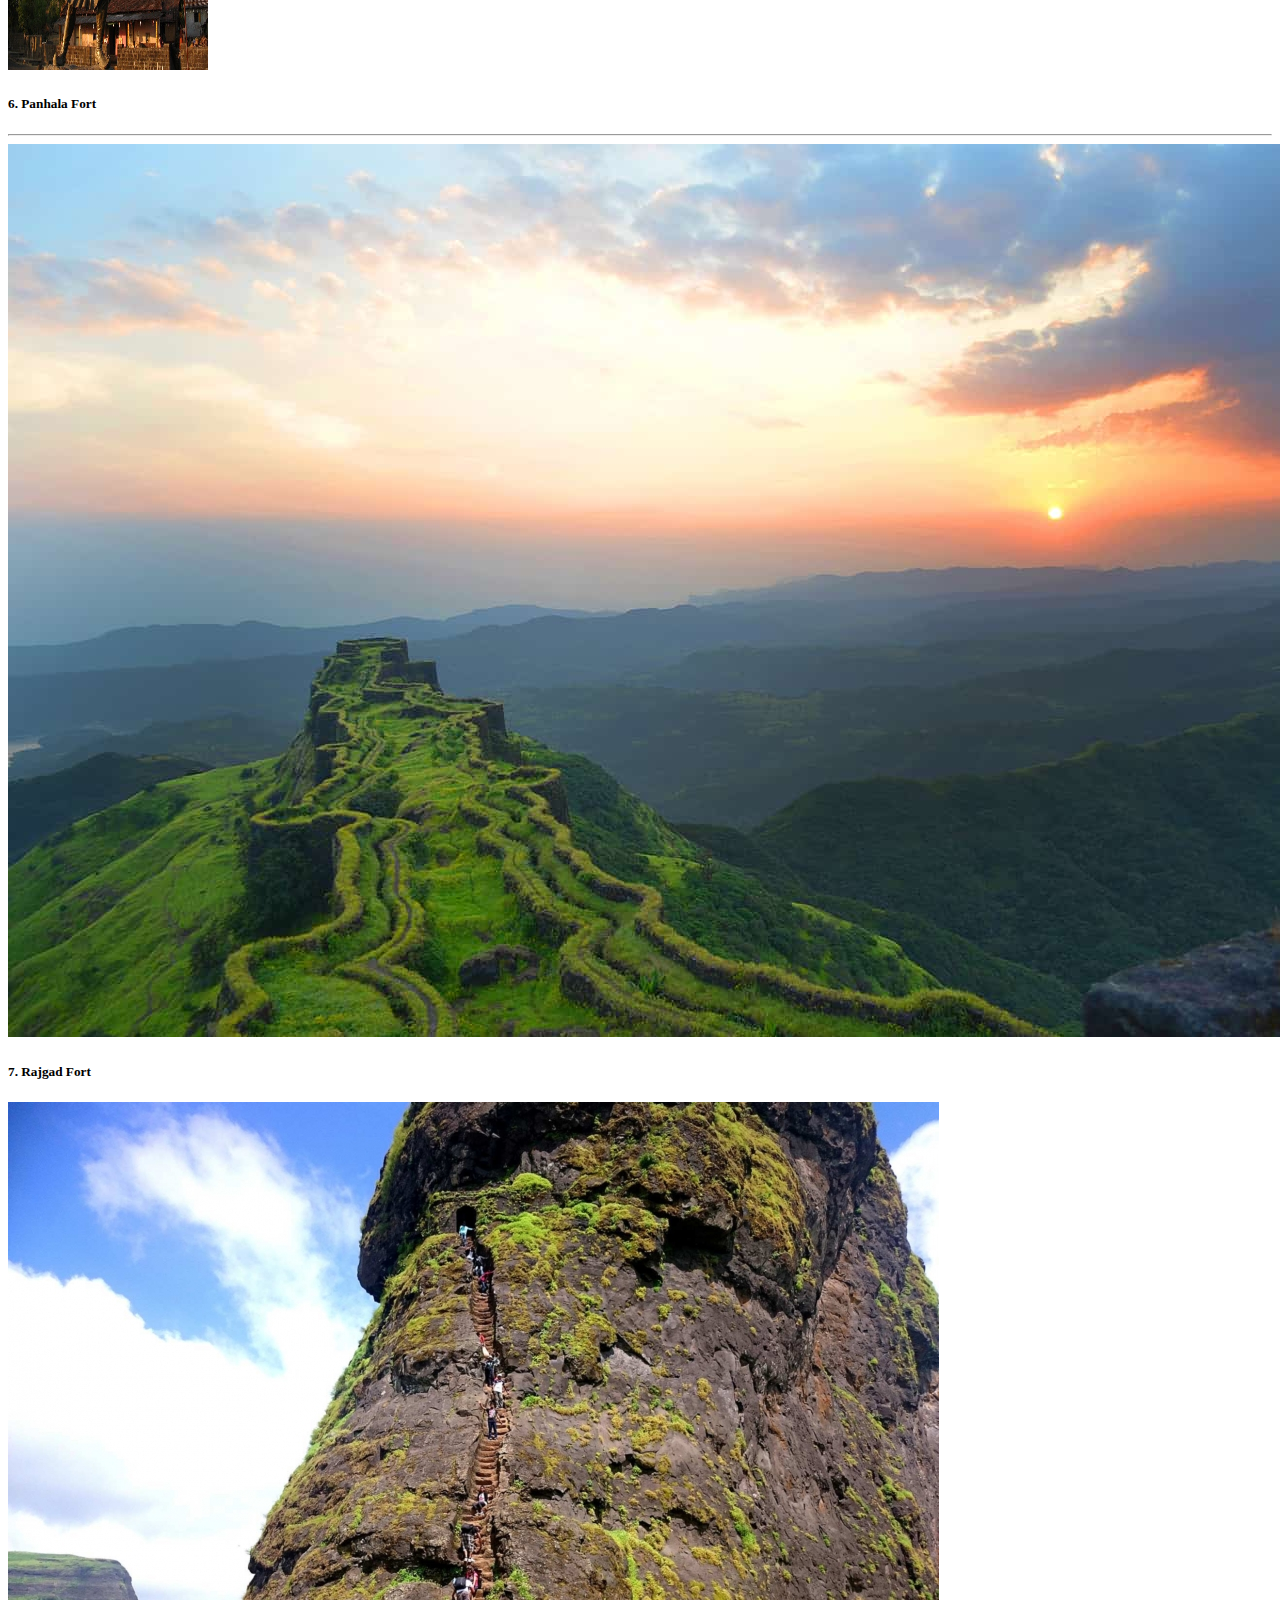
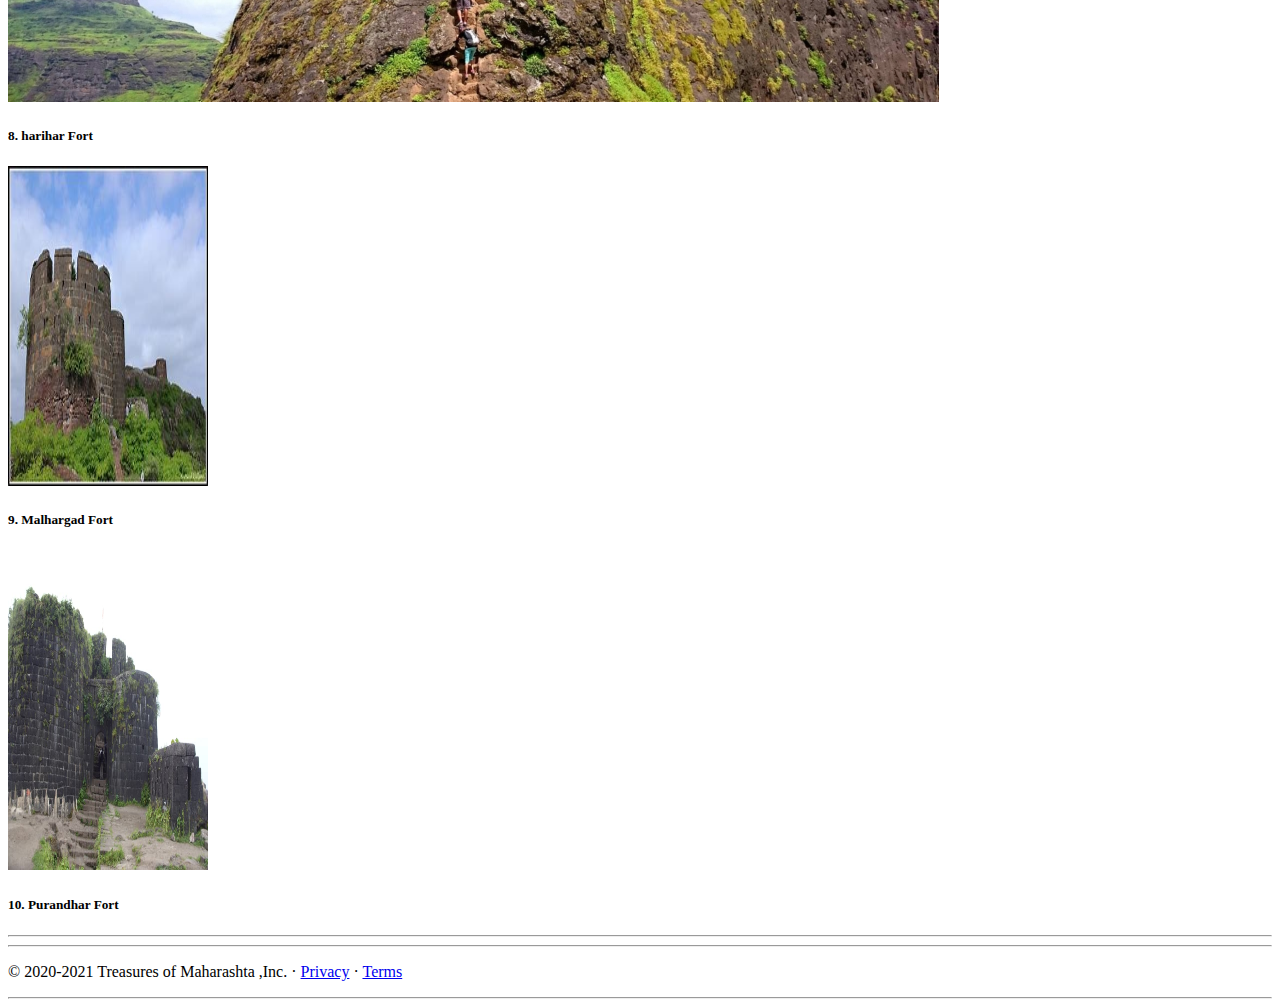
<file: list.html>
<!doctype html>
<html lang="en">

<head>
    <!-- Required meta tags -->
    <meta charset="utf-8">
    <meta name="viewport" content="width=device-width, initial-scale=1, shrink-to-fit=no">

    <!-- Bootstrap CSS -->
    <link rel="stylesheet" href="https://stackpath.bootstrapcdn.com/bootstrap/4.5.0/css/bootstrap.min.css"
        integrity="sha384-9aIt2nRpC12Uk9gS9baDl411NQApFmC26EwAOH8WgZl5MYYxFfc+NcPb1dKGj7Sk" crossorigin="anonymous">

    <link rel="icon" href="logo.png">
    <title>Treasures Of Maharashta</title>
    <!-- <link rel="stylesheet" href="/CSS/style.css"> -->
</head>

<body>

    <nav class="navbar navbar-expand-lg navbar-light bg-light">
        <!-- Just an image -->
        <nav class="navbar navbar-light bg-light">
            <a class="navbar-brand" href="/">
                <img src="/images/logo.png" width="30" height="30" alt="" loading="lazy">
            </a>
        </nav>
        <a class="navbar-brand" href="/">Fort Treasures</a>
        <button class="navbar-toggler" type="button" data-toggle="collapse" data-target="#navbarSupportedContent"
            aria-controls="navbarSupportedContent" aria-expanded="false" aria-label="Toggle navigation">
            <span class="navbar-toggler-icon"></span>
        </button>

        <div class="collapse navbar-collapse" id="navbarSupportedContent">
            <ul class="navbar-nav mr-auto">
                <li class="nav-item ">
                    <a class="nav-link" href="/">Home <span class="sr-only">(current)</span></a>
                </li>
                <li class="nav-item">
                    <a class="nav-link" href="/BestForts.html">Popular Forts</a>
                </li>
                <li class="nav-item active">
                    <a class="nav-link" href="/list.html">List of All Forts in Maharashta</a>
                </li>
                <li class="nav-item">
                    <a class="nav-link" href="/about.html">About</a>
                </li>
                <li class="nav-item">
                    <a class="nav-link" href="/contact.html">Contact Us</a>
                </li>
            </ul>
        </div>
    </nav>

    <div class="fluid-container">

        <div id="carouselExampleIndicators" class="carousel slide carousel-fade" data-ride="carousel">
            <ol class="carousel-indicators">
                <li data-target="#carouselExampleIndicators" data-slide-to="0" class="active"></li>
            </ol>
            <div class="carousel-inner">
                <div class="carousel-item active">
                    <div class="fluid-container">
                        <!-- <video playsinline="playsinline" autoplay="autoplay" muted="muted" loop="loop">
                            <source src="https://storage.googleapis.com/coverr-main/mp4/Mt_Baker.mp4" type="video/mp4">
                        </video> -->
                        <img style="width: 1800px; height: 700px;" src="./images/4.jpg">
                        <div class="container h-100">
                            <div class="d-flex h-100 text-center align-items-center">
                                <div class="w-100 text-white">
                                    <h1 class="display-3"></h1>
                                    <p class="lead mb-0"></p>
                                </div>
                            </div>
                        </div>
                    </div>

                    <!-- <img class="d-block w-100" src="/4.jpg" alt="First slide"> -->
                    <div class="carousel-caption d-none d-md-block">
                        <h2 style="color: black"><i>TOP 10 MOST POPULAR FORTS IN MAHARASHTRA YOU MUST VISIT</i></h2>

                    </div>
                </div>
            </div>
        </div>


        <hr style="background-color: black">


    </div>

    <hr style="background-color: black">



    <div class="container">
        <div class="card-deck my-5">
            <div class="card">
                <img class="card-img-top" src="/images/6.jpg" height="320" width="200" alt="Card image cap">
                <div class="card-body">
                    <strong class="d-inline-block mb-2 text-success">
                        <h5>1. Raigadh Fort</h5>
                    </strong>
                    <!-- <p class="card-text">It was the first capital of Shivaji Maharaj kingdom and stands on the Sahyadri
                        mountain range in Mahad city and was built by Shivaji in the 14th century. <strong>Raigad
                            fort</strong> is well fortified and cannot be conquered. No wonder then that the British
                        referred to it as the '<em><strong>Gibralter of the East</strong></em>'</p> -->
                </div>
                <!-- <div class="card-footer">
                <small class="text-muted">Last updated 3 mins ago</small>
            </div> -->
            </div>

            <div class="card">
                <img class="card-img-top" src="/images/Pratapgad.jpg" height="320" width="200" alt="Card image cap">
                <div class="card-body">
                    <strong class="d-inline-block mb-2 text-danger">
                        <h5>2. Pratapgad</h5>
                    </strong>
                    <p class="card-text">
                        <!-- <p>It is situated <em>24 kms away from Mahableshwar,</em> the famous hill station of
                        Maharashtra</a>, in
                        Satara district and stands 1,080 m above the sea level. <strong>Pratapgad fort</strong> was
                        built by
                        Shivaji and has two divisions, the upper fort and the lower fort.</p>
                    </p> -->
                </div>
                <!-- <div class="card-footer">
                <small class="text-muted">Last updated 3 mins ago</small>
            </div> -->
            </div>
        </div>

        <hr style="background-color: black">



        <div class="container">
            <div class="card-deck my-5">
                <div class="card">
                    <img class="card-img-top" src="/images/Sinhagadh.jpg" height="320" width="200" alt="Card image cap">
                    <div class="card-body">
                        <strong class="d-inline-block mb-2 text-success">
                            <h5>3. Sinhagadh Fort</h5>
                        </strong>
                        <!-- <p class="card-text">It was the first capital of Shivaji Maharaj kingdom and stands on the Sahyadri
                            mountain range in Mahad city and was built by Shivaji in the 14th century. <strong>Raigad
                                fort</strong> is well fortified and cannot be conquered. No wonder then that the British
                            referred to it as the '<em><strong>Gibralter of the East</strong></em>'</p> -->
                    </div>
                    <!-- <div class="card-footer">
                    <small class="text-muted">Last updated 3 mins ago</small>
                </div> -->
                </div>

                <div class="card">
                    <img class="card-img-top" src="/images/4.jpg" height="320" width="200" alt="Card image cap">
                    <div class="card-body">
                        <strong class="d-inline-block mb-2 text-danger">
                            <h5>2. Murud Janjira Fort</h5>
                        </strong>
                        <p class="card-text">
                            <!-- <p>It is situated <em>24 kms away from Mahableshwar,</em> the famous hill station of
                            Maharashtra</a>, in
                            Satara district and stands 1,080 m above the sea level. <strong>Pratapgad fort</strong> was
                            built by
                            Shivaji and has two divisions, the upper fort and the lower fort.</p>
                        </p> -->
                    </div>
                    <!-- <div class="card-footer">
                    <small class="text-muted">Last updated 3 mins ago</small>
                </div> -->
                </div>
            </div>
            <hr style="background-color: black">





            <div class="container">
                <div class="card-deck my-5">
                    <div class="card">
                        <img class="card-img-top" src="/images/Shivneri.jpg" height="320" width="200"
                            alt="Card image cap">
                        <div class="card-body">
                            <strong class="d-inline-block mb-2 text-success">
                                <h5>5. Shivneri Fort</h5>
                            </strong>
                            <!-- <p class="card-text">It was the first capital of Shivaji Maharaj kingdom and stands on the Sahyadri
                            mountain range in Mahad city and was built by Shivaji in the 14th century. <strong>Raigad
                                fort</strong> is well fortified and cannot be conquered. No wonder then that the British
                            referred to it as the '<em><strong>Gibralter of the East</strong></em>'</p> -->
                        </div>
                        <!-- <div class="card-footer">
                    <small class="text-muted">Last updated 3 mins ago</small>
                </div> -->
                    </div>

                    <div class="card">
                        <img class="card-img-top" src="/images/panhala-fort.jpg" height="320" width="200"
                            alt="Card image cap">
                        <div class="card-body">
                            <strong class="d-inline-block mb-2 text-danger">
                                <h5>6. Panhala Fort</h5>
                            </strong>
                            <p class="card-text">
                                <!-- <p>It is situated <em>24 kms away from Mahableshwar,</em> the famous hill station of
                            Maharashtra</a>, in
                            Satara district and stands 1,080 m above the sea level. <strong>Pratapgad fort</strong> was
                            built by
                            Shivaji and has two divisions, the upper fort and the lower fort.</p>
                        </p> -->
                        </div>
                        <!-- <div class="card-footer">
                    <small class="text-muted">Last updated 3 mins ago</small>
                </div> -->
                    </div>
                </div>

                <hr style="background-color: black">

                <div class="container">

                    <div class="row row-cols-1 row-cols-md-2">
                        <div class="col mb-4">
                            <!-- Card -->
                            <div class="card">

                                <!--Card image-->
                                <div class="view overlay">
                                    <img class="card-img-top" src="images/Rajgadh.jpg" alt="Card image cap">
                                    <a href="#!">
                                        <div class="mask rgba-white-slight"></div>
                                    </a>
                                </div>

                                <!--Card content-->
                                <div class="card-body">

                                    <!--Title-->
                                    <strong class="d-inline-block mb-2 text-info">
                                        <h5>7. Rajgad Fort</h5>
                                    </strong>
                                    <!--Text-->
                                    <!-- <p class="card-text"><strong>Rajgad</strong> (literal meaning Ruling Fort) is a hill fort
                                situated in the
                                Pune district of Maharashtra, India. Formerly known as Murumdev, the fort was the
                                capital of the Maratha Empire under the rule of Chhatrapati Shivaji Maharaj for almost
                                26 years, after which the capital was moved to the Raigad Fort.</p> -->
                                    <!-- Provides extra visual weight and identifies the primary action in a set of buttons -->
                                </div>
                            </div>
                            <!-- Card -->
                        </div>
                        <div class="col mb-4">
                            <!-- Card -->
                            <div class="card">

                                <!--Card image-->
                                <div class="view overlay">
                                    <img class="card-img-top" src="/images/harihar.jpg" alt="Card image cap">
                                    <a href="#!">
                                        <div class="mask rgba-white-slight"></div>
                                    </a>
                                </div>

                                <!--Card content-->
                                <div class="card-body">

                                    <!--Title-->
                                    <strong class="d-inline-block mb-2 text-info">
                                        <h5>8. harihar Fort</h5>
                                    </strong>
                                    <!--Text-->
                                    <!-- <p class="card-text"><strong> Harihar fort / Harshagad </strong>is a fort located 40km from
                                Nashik City, 48 km
                                from Igatpuri, 40 km from Ghoti in Nashik district, of Maharashtra. It is an important
                                fort in Nashik district, and was constructed to look upon the trade route through Gonda
                                Ghat. It receives many visitors because of its peculiar rock-cut steps.</p> -->
                                    <!-- Provides extra visual weight and identifies the primary action in a set of buttons -->
                                </div>

                            </div>
                            <!-- Card -->
                        </div>
                    </div>
                </div>


                <div class="container">
                    <div class="card-deck my-5">
                        <div class="card">
                            <img class="card-img-top" src="/images/malhargad.jpg" height="320" width="200"
                                alt="Card image cap">
                            <div class="card-body">
                                <strong class="d-inline-block mb-2 text-success">
                                    <h5>9. Malhargad Fort</h5>
                                </strong>
                                <!-- <p class="card-text">It was the first capital of Shivaji Maharaj kingdom and stands on the Sahyadri
                                mountain range in Mahad city and was built by Shivaji in the 14th century. <strong>Raigad
                                    fort</strong> is well fortified and cannot be conquered. No wonder then that the British
                                referred to it as the '<em><strong>Gibralter of the East</strong></em>'</p> -->
                            </div>
                            <!-- <div class="card-footer">
                        <small class="text-muted">Last updated 3 mins ago</small>
                    </div> -->
                        </div>

                        <div class="card">
                            <img class="card-img-top" src="/images/Purandhar.jpg" height="320" width="200"
                                alt="Card image cap">
                            <div class="card-body">
                                <strong class="d-inline-block mb-2 text-danger">
                                    <h5>10. Purandhar Fort</h5>
                                </strong>
                                <p class="card-text">
                                    <!-- <p>It is situated <em>24 kms away from Mahableshwar,</em> the famous hill station of
                                Maharashtra</a>, in
                                Satara district and stands 1,080 m above the sea level. <strong>Pratapgad fort</strong> was
                                built by
                                Shivaji and has two divisions, the upper fort and the lower fort.</p>
                            </p> -->
                            </div>
                            <!-- <div class="card-footer">
                        <small class="text-muted">Last updated 3 mins ago</small>
                    </div> -->
                        </div>
                    </div>

                    <hr style="background-color: black">
                </div>





                <hr>
                <footer class="container">
                    <p>© 2020-2021 Treasures of Maharashta ,Inc. · <a href="#">Privacy</a> · <a href="#">Terms</a></p>
                </footer>

                <hr>



                <!-- Optional JavaScript -->
                <!-- jQuery first, then Popper.js, then Bootstrap JS -->
                <script src="https://code.jquery.com/jquery-3.5.1.slim.min.js"
                    integrity="sha384-DfXdz2htPH0lsSSs5nCTpuj/zy4C+OGpamoFVy38MVBnE+IbbVYUew+OrCXaRkfj"
                    crossorigin="anonymous"></script>
                <script src="https://cdn.jsdelivr.net/npm/popper.js@1.16.0/dist/umd/popper.min.js"
                    integrity="sha384-Q6E9RHvbIyZFJoft+2mJbHaEWldlvI9IOYy5n3zV9zzTtmI3UksdQRVvoxMfooAo"
                    crossorigin="anonymous"></script>
                <script src="https://stackpath.bootstrapcdn.com/bootstrap/4.5.0/js/bootstrap.min.js"
                    integrity="sha384-OgVRvuATP1z7JjHLkuOU7Xw704+h835Lr+6QL9UvYjZE3Ipu6Tp75j7Bh/kR0JKI"
                    crossorigin="anonymous"></script>
</body>

</html>
</file>
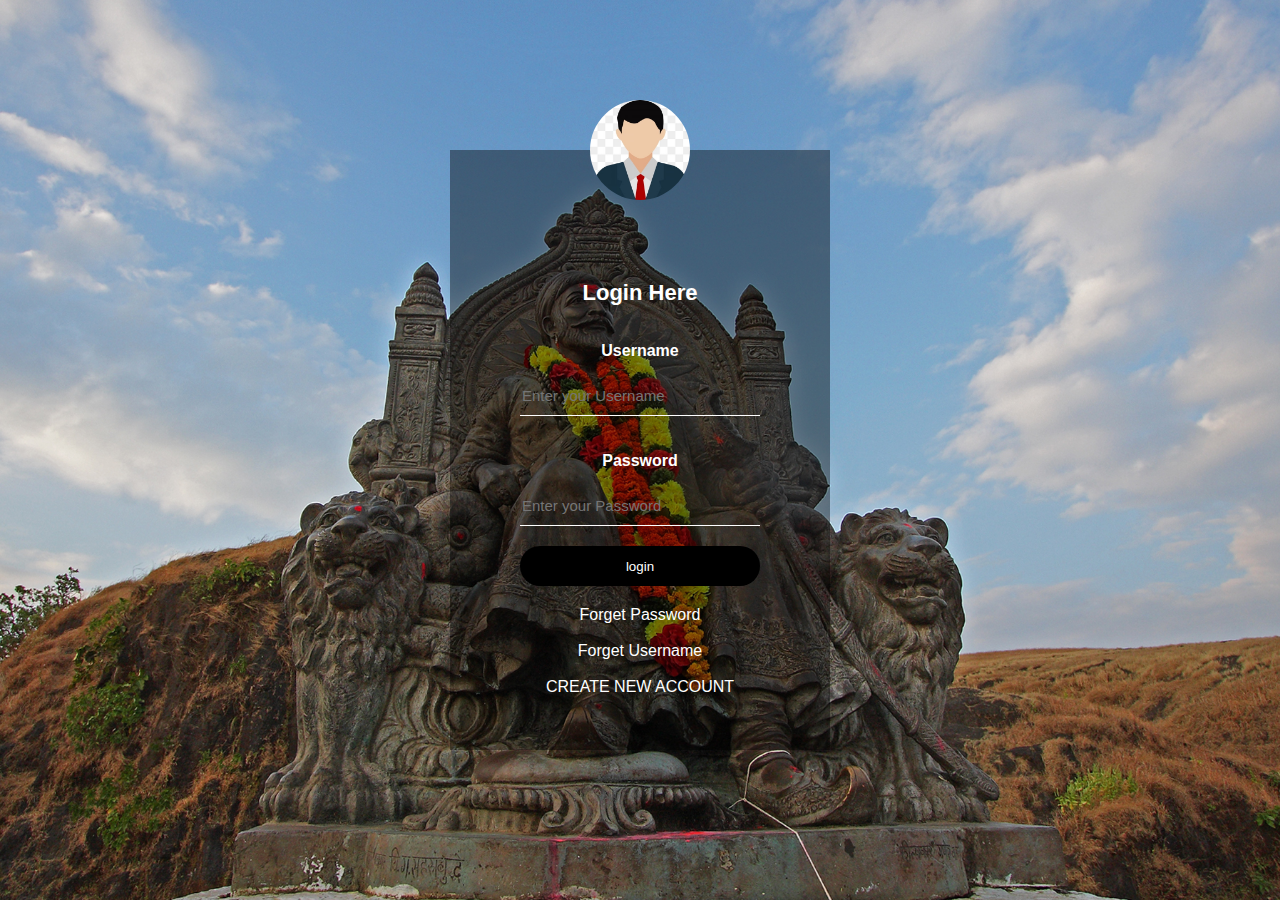
<file: login.html>
<html>

<head>
	<title>Log In</title>
	<meta charset="UTF-8">
	<link rel="stylesheet" href="/CSS/login.css">
	<link rel="icon" href="/images/login.jpg">
</head>

<body>
	<div class="login-box">
		<img src="./images/login.jpg" class="logo">
		<h1>Login Here</h1>
		<form>
			<p>Username</p>
			<input type="text" name="username" placeholder="Enter your Username">
			<p>Password</p>
			<input type="password" name="password" placeholder="Enter your Password"><br>
			<input type="submit" name="submit" value="login"><br>
			<a href="#">Forget Password</a><br>
			<br>
			<a href="#">Forget Username</a><br>
			<br>
			<a style="text-decoration: none;" href="/Signup.html">CREATE NEW ACCOUNT</a>

		</form>
	</div>
</body>

</html>
</file>
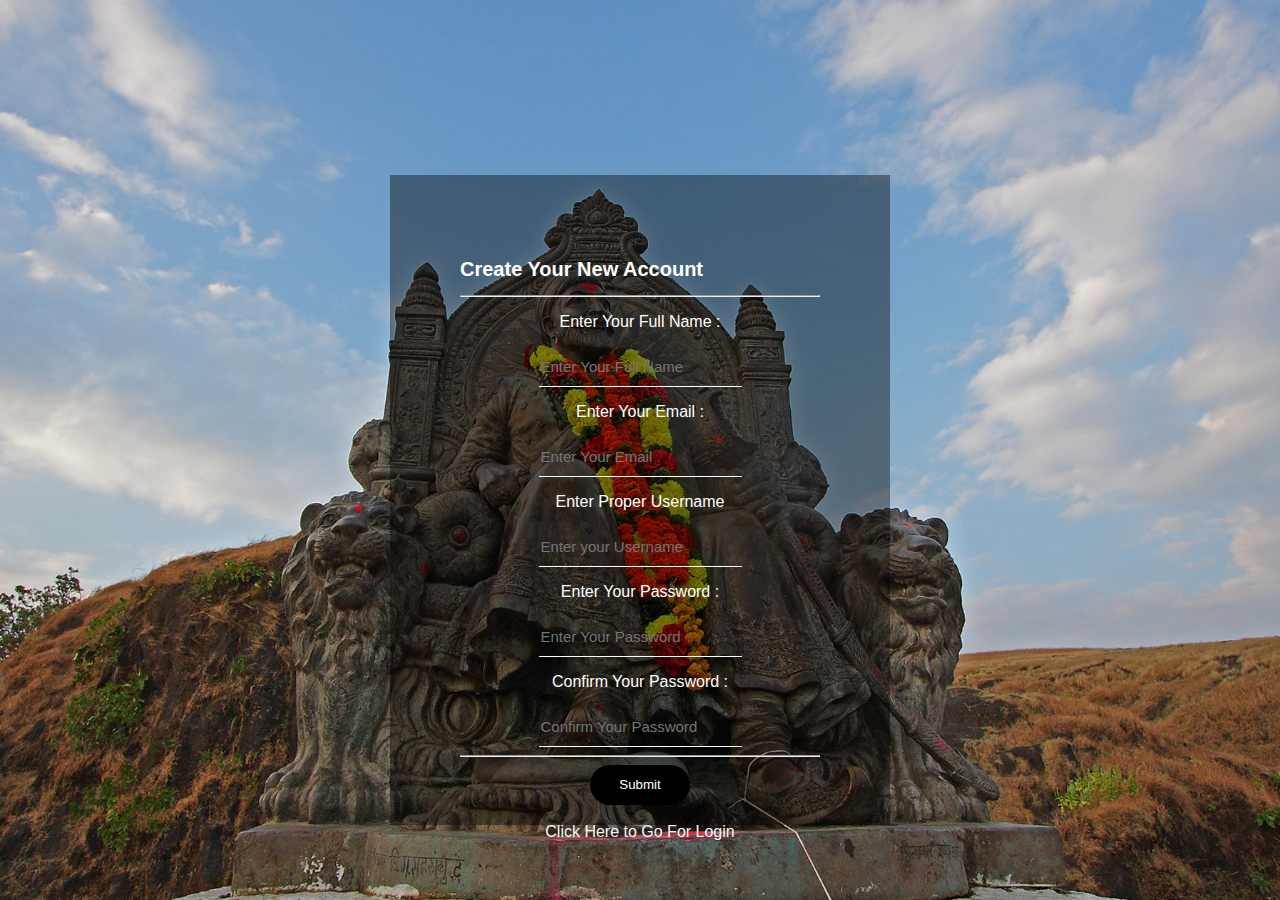
<file: Signup.html>
<html>

<head>
    <title>Sign In</title>
    <meta charset="UTF-8">
    <link rel="stylesheet" href="/CSS/SignUp.css">
    <link rel="icon" href="/images/login.jpg">
</head>

<body>


    <div class="row" style="float: left; margin-left: 100px;">
        <div class="signup-box">
            <h1 style="font-size:20px">Create Your New Account</h1>
            <form>
                <hr style="background-color: palegoldenrod;">
                <p>Enter Your Full Name : </p><input type="text" name="Full name" placeholder="Enter Your Full Name">
                <p>Enter Your Email : </p><input type="email" name="email" placeholder="Enter Your Email">
                <p>Enter Proper Username</p>
                <input type="text" name="username" placeholder="Enter your Username">
                <p>Enter Your Password : </p><input type="password" name="password"
                    placeholder="Enter Your Password"><br>
                <p>Confirm Your Password : </p><input type="password" name="password"
                    placeholder="Confirm Your Password"><br>
                <hr style="background-color: palegoldenrod;">
                <input type="submit" style="width: 100px;" name="submit" value="Submit"><br>
                <br>
                <a style="text-decoration: none; color:whitesmoke;" href="/login.html">Click Here to Go For Login</a>
            </form>
        </div>
    </div>


</body>

</html>
</file>
<file: CSS/style.css>
.carousel-item{
    height: 600px;
} 
.carousel-item img{
    height: 600px;
}
hr{
    background-color: orange;
}

  
.container{
    width: 100%;
    height: 100%;
    display: flex;
    justify-content: center;
    align-items: center;
}
#map{
    height: 400px;
    widows: 100px
    ;
}
</file>
<file: CSS/login.css>
body
{
	background: url("/images/maharaj.jpg");
	padding:0;
	margin:0;
	background-size:cover;
	background-position:center;
	font-family:sans-serif;
	
}
.login-box{
	width:380px;
	height:600px;
	background:rgba(0,0,0,0.4);
	color:white;
	top:50%;
	left:50%;
	position:absolute;
	box-sizing:border-box;
	transform:translate(-50%,-50%);
	padding:70px;
}
.logo{
	width:100px;
	height:100px;
	border-radius:50%;
	position:absolute;
	top:-50px;
	left:calc(50% - 50px);
}
h1{
	margin:0;
	padding:60px 0 20px;
	text-align:center;
	font-size:22px;
}
form{
	text-align:center;	
}
p{
	margin:o;
	padding:0;
	font-weight:bold;
	
}
input{
	width:100%;
	margin-bottom:20px;
}
.login-box input[type="text"],input[type="password"]
{
	border:none;
	border-bottom:1px solid #fff;
	background:transparent;
	outline:none;
	height:40px;
	color:#fff;
	font-size:15px;
}
.login-box input[type ="submit"]{
	border:none;
	outline:none;
	height:40px;
	background-color:black;
	color:white;
	border-radius:20px;
}
.login-box input[type="submit"]:hover{
	cursor:pointer;
	background:orange;
	color:black;
}
a{
	text-decoration:none;
	color:white;
}
a:hover{
	color:green;
}
</file>
<file: CSS/SignUp.css>
.signup-box{
	margin-top: 50px;
    width:500px;
	height:650px;
	background:rgba(0,0,0,0.4);
	color:white;
	top:50%;
	left:50%;
	position:absolute;
	box-sizing:border-box;
	transform:translate(-50%,-50%);
	padding:70px;
}
body
{
	background: url("/images/maharaj.jpg");
	padding:0;
	margin:0;
	background-size:cover;
	background-position:center;
	font-family:sans-serif;
	
}
form{
	text-align:center;	
}
.signup-box input[type="text"],input[type="password"],input[type="email"]
{
	border:none;
	border-bottom:1px solid #fff;
	background:transparent;
	outline:none;
	height:40px;
	color:#fff;
	font-size:15px;
}
.signup-box input[type ="submit"]{
	border:none;
	outline:none;
    height:40px;
	background-color:black;
	color:white;
	border-radius:20px;
}
.signup-box input[type="submit"]:hover{
	cursor:pointer;
	background:orange;
	color:black;
}
</file>
